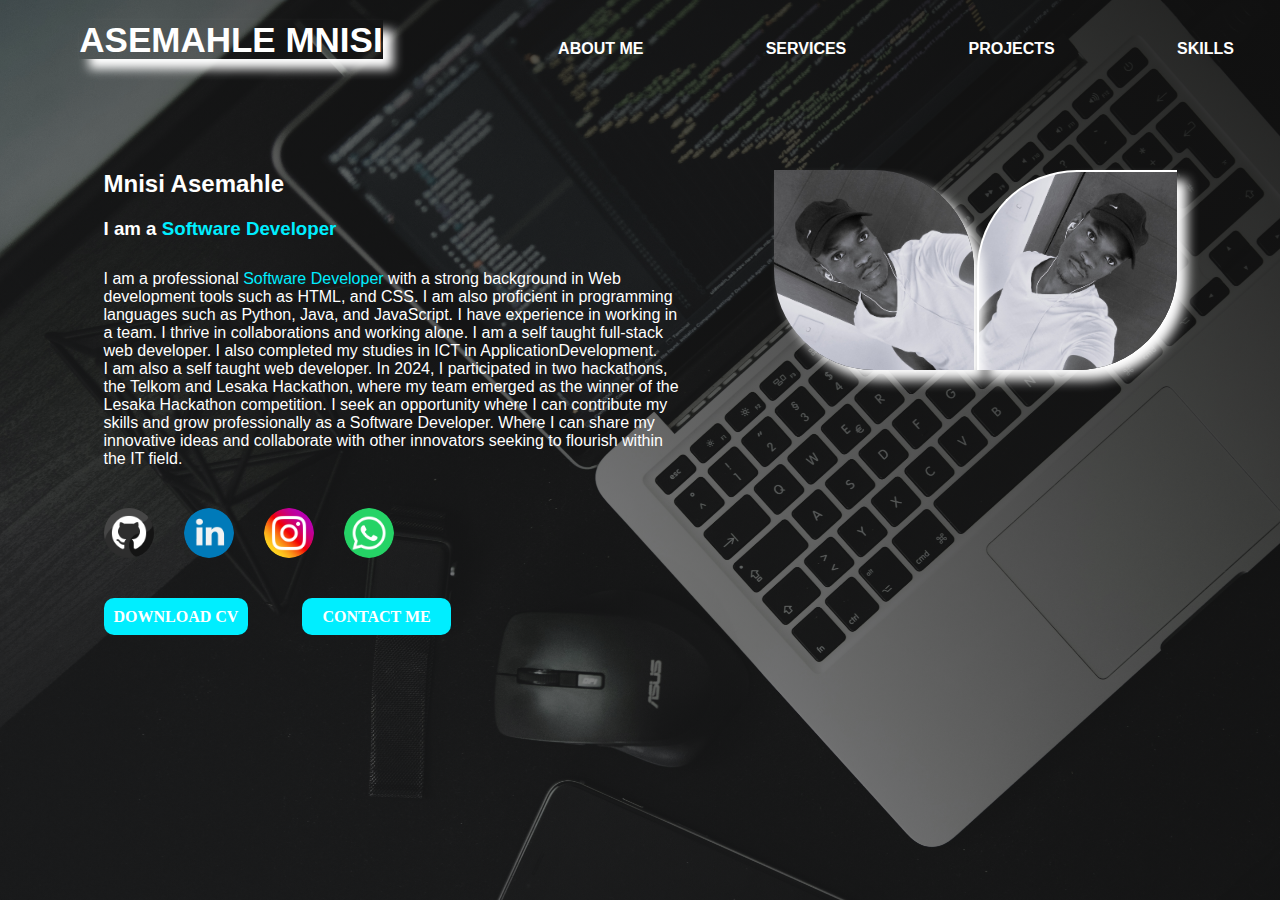
<file: index.html>
<!DOCTYPE html>
<html lang="en">
<head>
    <meta charset="UTF-8">
    <meta name="viewport" content="width=device-width, initial-scale=1.0">
    <link rel="shortcut icon" href="" type="image/x-icon">
    <title>Portfolio</title>
    <link rel="stylesheet" href="index.css">
</head>
<body>

    <div class="nav-bar">

        <div class="logo">
            <ul>
                <li>
                    <a href="#!">Asemahle Mnisi</a>
                </li>
            </ul>
            
        </div>
       
        <div class="navigation">
                <ul class="nav-links">
                    <li><a href="about.html" target="_self">About Me</a></li>
                    <li><a href="#!">Services</a></li>
                    <li><a href="#!">Projects</a></li>
                    <li><a href="skills.html">Skills</a></li>
                </ul>
        </div>
            
    </div>

    <div class="self-intro">

        <div class="description">

            <h2>Mnisi Asemahle</h2>

            <h3>I am a <span>Software Developer</span></h3>

            <p>
                I am a professional <span>Software Developer</span> with a strong background 
                in Web development tools such as HTML, and CSS. I am also proficient 
                in programming languages such as Python, Java, and JavaScript. I have 
                experience in working in a team. I thrive in collaborations and working 
                alone. I am a self taught full-stack web developer. I also completed my 
                studies in ICT in ApplicationDevelopment.<br> I am also a self taught web developer.
                In 2024, I participated in two hackathons, the Telkom and Lesaka Hackathon,
                where my team emerged as the winner of the Lesaka Hackathon competition. I seek an 
                opportunity where I can contribute my skills and grow professionally as a Software 
                    Developer. Where I can share my innovative ideas and collaborate with other 
                    innovators seeking to flourish within the IT field.
            </p>

            <ul class="socials">
                <li>
                    <a href="https://github.com/Mnisi99" target="_blank">
                        <img src="images/github.png" alt="github" rel="noopener noreferer" title="github">
                    </a>
                </li>

                <li>
                    <a href="https://www.linkedin.com/in/asemahle-mnisi-95a34a318/overlay/about-this-profile/?lipi=urn%3Ali%3Apage%3Ad_flagship3_profile_view_base%3BSVShwULgRsG0Ly3KffYRKA%3D%3D" target="_blank">
                        <img src="images/linkedin.png" alt="linkedin" rel="noopener noreferer" title="linkedin">
                    </a>
                </li>

                <li>
                    <a href="https://www.instagram.com/_mandilakhe_?igsh=cjd6eWRteTVxcHBu" target="_blank">
                        <img src="images/social (1).png" alt="instagram" rel="noopener noreferer" title="instagram">
                    </a>
                </li>

                <li>
                    <a href="https://wa.me/0630663533">
                        <img src="images/social.png" alt="whatsapp" rel="noopener noreferer" title="whatsapp">
                    </a>
                </li>
            </ul>

            <a id="cvDownload" href="Personal Documents/ASEMAHLE MNISI CV.pdf" download="ASEMAHLE MNISI CV.pdf">Download Cv</a>
            <a class="contact-details" href="reach-out.html" rel="noopener noreferer">Contact Me</a>
        </div>

        <div class="my-image"></div>

    </div>
    
    <script src="javascript.js">
    </script>
    
</body>
</html>
</file>
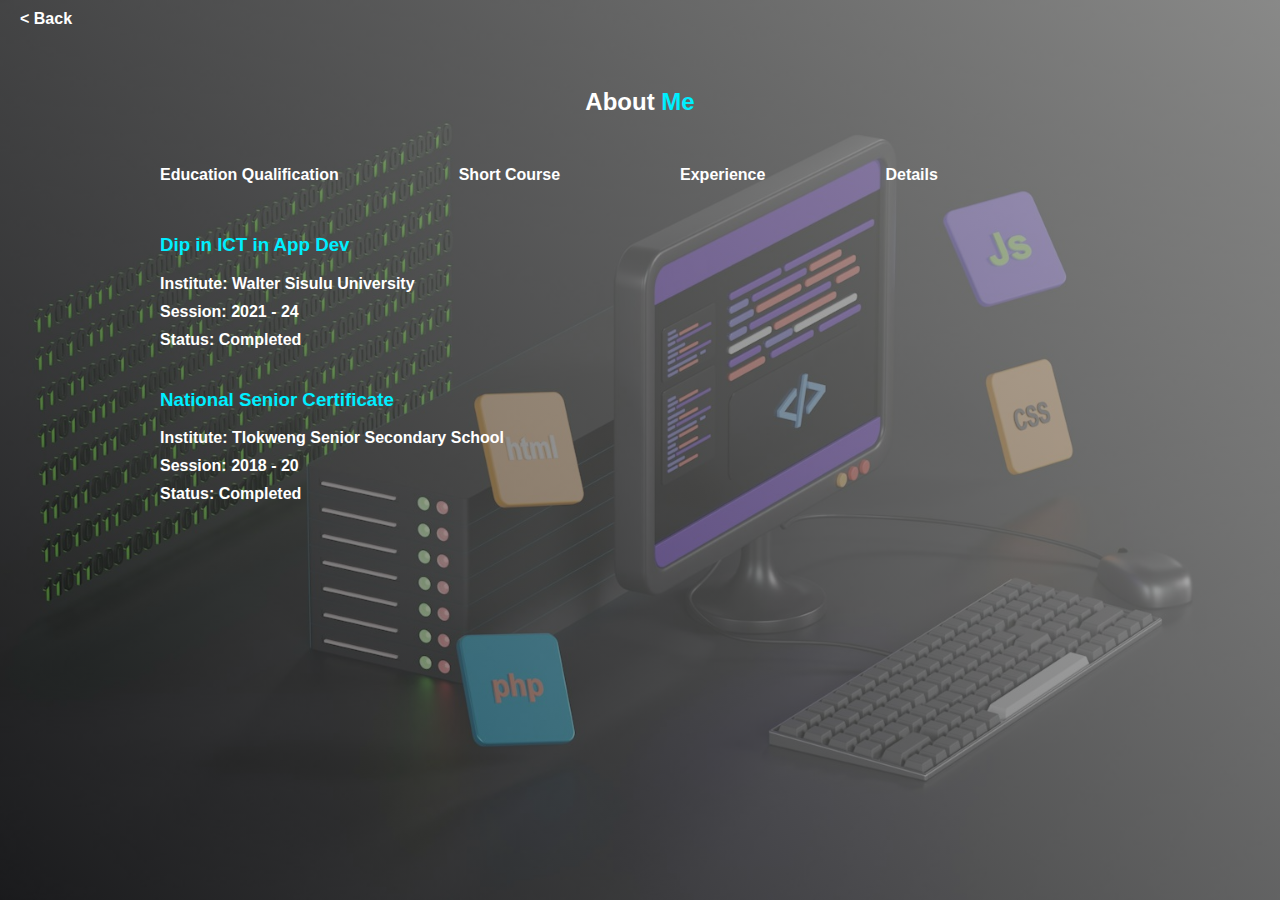
<file: about.html>
<!DOCTYPE html>
<html lang="en">
<head>
    <meta charset="UTF-8">
    <meta name="viewport" content="width=device-width, initial-scale=1.0">
    <link rel="stylesheet" href="about.css">
    <title>About Me</title>
</head>
<body>

    <li class="previous-page">
        <a href="index.html"> < Back</a>
    </li>

    <h2 id="about">About <span>Me</span> </h2>

    <div id="about-content">

        <div class="info-aboout-me">
            <ul class="first-list">
                <li><a id="education">Education Qualification</a></li>
                <li><a id="short">Short Course</a></li>
                <li><a id="myExperience">Experience</a></li>
                <li><a id="myDetails">Details</a></li>
            </ul>
        </div>

        <div id="qualification" >

            <ul>
                <li><h3>Dip in ICT in App Dev</h3></li>
                <li>Institute: Walter Sisulu University</li>
                <li>Session: 2021 - 24</li>
                <li>Status: Completed</li>
            </ul>
            <ul>
                <li><h3>National Senior Certificate</h3></li>
                <li>Institute: Tlokweng Senior Secondary School</li>
                <li>Session: 2018 - 20</li>
                <li>Status: Completed</li>
            </ul>
                        
        </div>

        <div id="shortCourse" >

            <ul>
                <li>
                    <h3>Python 3</h3>
                    <p>
                    In python 3, I was able to learn about Data Structures, functions, Loops, Classes, etc. These have equipped me with knowledge as to when to use loops and data Structures as they are important for data storage. I also learnt about Objects which is Object oriented programming and how to create them using classes and dictionaries, etc...
                    </p>
                </li>

                <li>
                    <h3>Full-Stack Web Development</h3>
                    <p>
                        In this course I have learnt how to develop web applications using HTML5, and when it comes to styling those applications I used CSS/Bootstrap of which in Bootstrap we use pre-defined styles that can be customized with CSS. I also did JavaScript for making my applications more interactive.
                    </p>
                </li>
            </ul>

        </div>

        <div id="experience" >
           <h3>Section still in progress...</h3>
        </div> 

        <div id="details" >
            <h3>Contact Details</h3>
            <ul>
                <li>
                    <p>
                        To reach out please contact any of the below details...
                    </p>
                </li>
                <li>asemahlemahle663@gmail.com</li>
                <li>063 066 3533 / 067 938 8268</li>
            </ul> 
        </div>

    </div>

    <script src="about.js"></script>
</body>
</html>
</file>
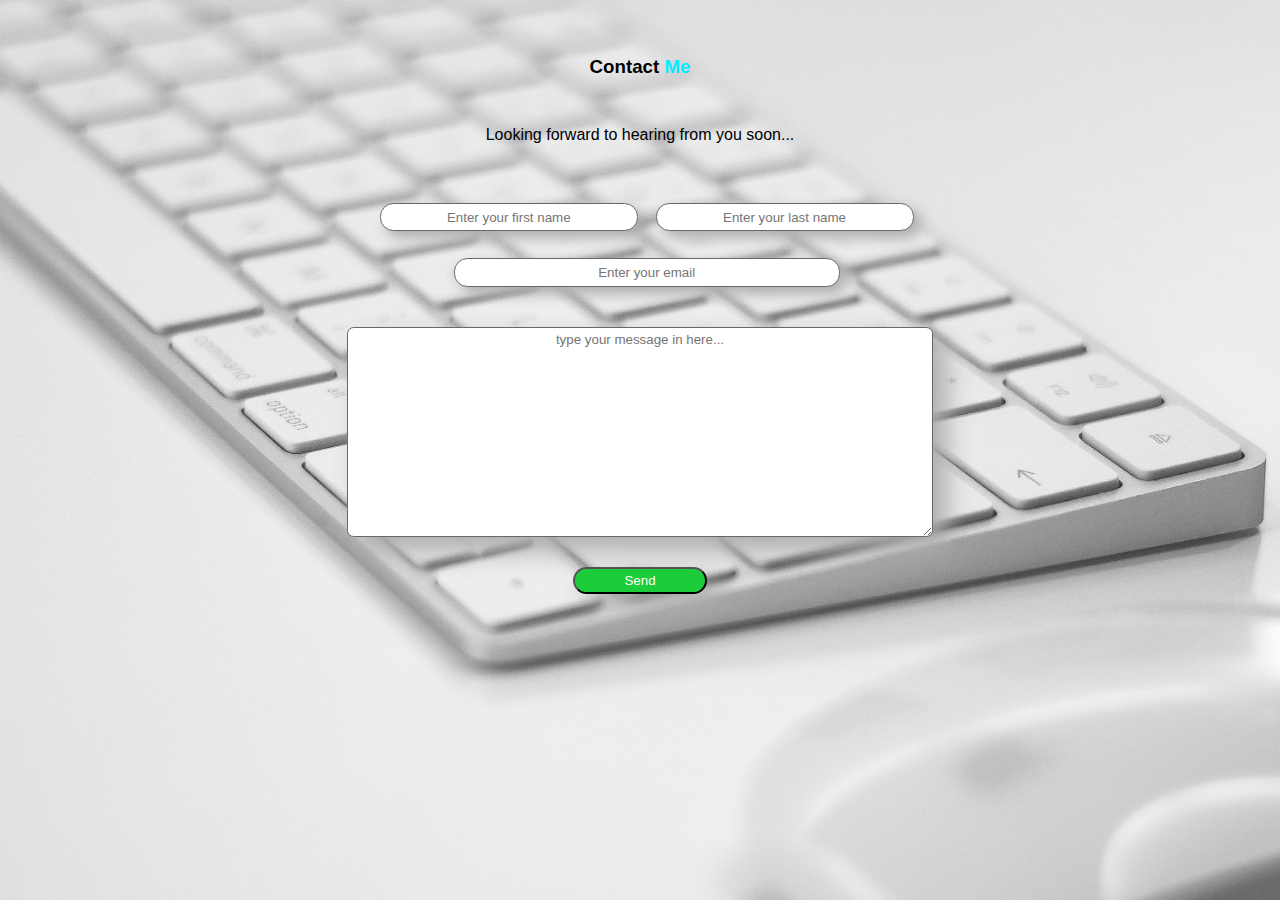
<file: reach-out.html>
<!DOCTYPE html>
<html lang="en">
<head>
    <meta charset="UTF-8">
    <meta name="viewport" content="width=device-width, initial-scale=1.0">
    <link rel="stylesheet" href="reach-out.css">
    <title>contact me</title>
</head>
<body>

    <div class="form-container">
        <h3>Contact <span>Me</span></h3>
        <P>Looking forward to hearing from you soon...</P>
        <form class="input-message">
            <input type="text" id="name" placeholder="Enter your first name" required>
            <input type="text" id="surname" placeholder="Enter your last name" required>
            <br>
            <input type="email" id="email-addr" placeholder="Enter your email" required>
            <br>
            <!-- <label for="message">Type your message:</label> -->
            <textarea name="" id="message" placeholder="type your message in here..." required></textarea>
            <br>
            <button type="submit">Send</button>
        </form>
    </div>
    
</body>
</html>
</file>
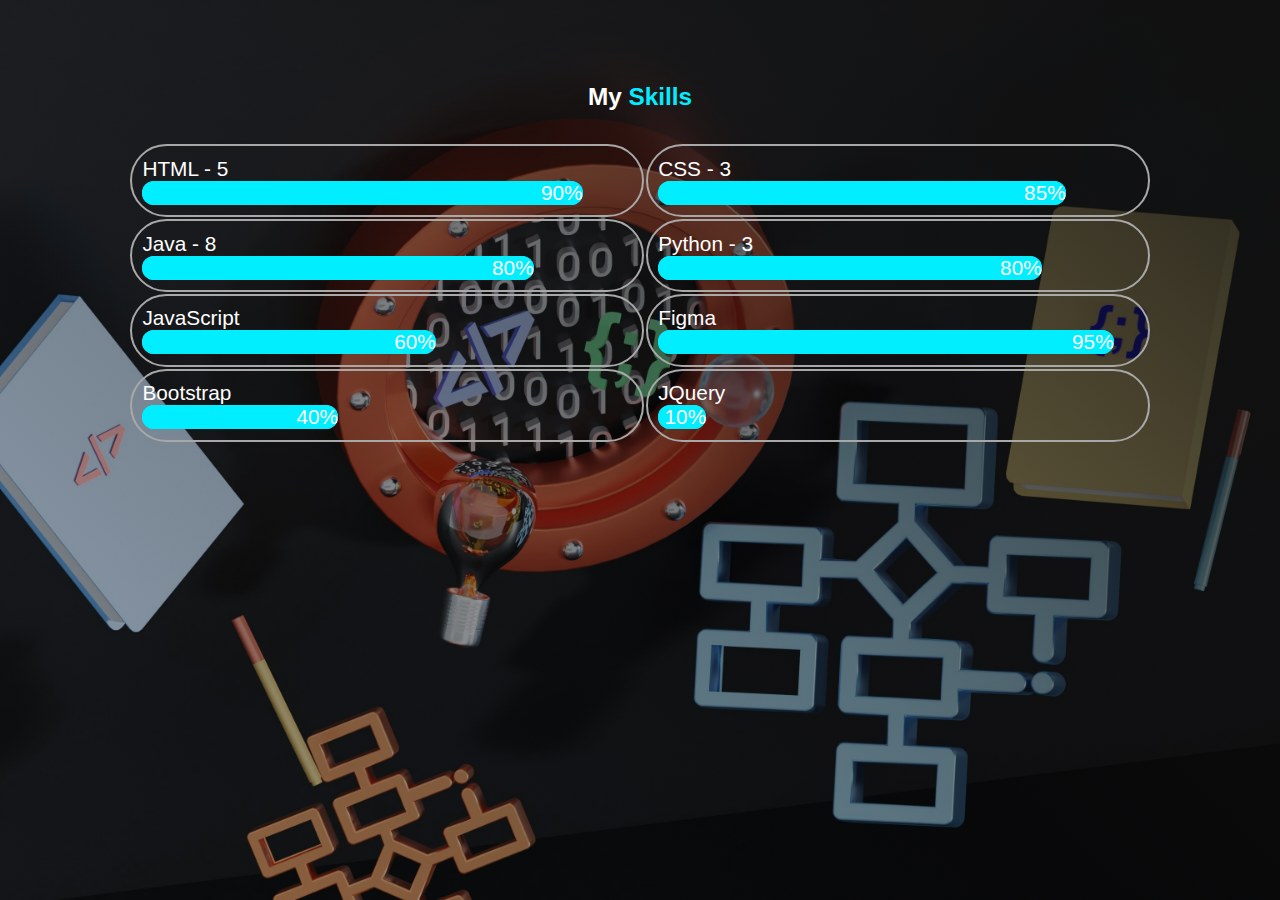
<file: skills.html>
<!DOCTYPE html>
<html lang="en">
<head>
    <meta charset="UTF-8">
    <meta name="viewport" content="width=device-width, initial-scale=1.0">
    <link rel="stylesheet" href="skills.css">
    <title>Skills</title>
</head>
<body>

    <div class="skills_container">
        <h3>My <span>Skills</span></h3>

        <table>
            <tbody>
                <tr>
                    <td>
                        HTML - 5
                        <ul class="html"><li>90%</li></ul>
                    </td>
                    <td>
                        CSS - 3
                        <ul class="css"><li>85%</li></ul>
                    </td>
                </tr>
                <tr>
                    <td>
                        Java - 8
                        <ul class="java"><li>80%</li></ul>
                    </td>
                    <td>
                        Python - 3
                        <ul class="python"><li>80%</li></ul>
                    </td>
                </tr>
                <tr>
                    <td>
                        JavaScript
                        <ul class="javascript"><li>60%</li></ul>
                    </td>
                    <td>
                        Figma
                        <ul class="figma"><li>95%</li></ul>
                    </td>
                </tr>
                <tr>
                    <td>
                        Bootstrap
                        <ul class="boot"><li>40%</li></ul>
                    </td>
                    <td>
                        JQuery
                        <ul class="jq"><li>10%</li></ul>
                    </td>
                </tr>
            </tbody>
        </table>
    </div>
    
</body>
</html>
</file>
<file: index.css>
* {
    padding: 0;
    margin: 0;
    box-sizing: border-box;
}

body {
    background-image: linear-gradient(45deg, 
    rgba(18, 21, 24, 0.3) 0%, 
    rgba(15, 15, 15, 0.9) 100%),
    url(images/home-page.jpg);
    background-size: cover;
    background-repeat: no-repeat;
    background-attachment: fixed;
}

.navigation a:hover {
    color: #00EEFF; 
}

.navigation li:hover {
    box-shadow: 5px 5px 10px #fff;
}

.nav-bar {
    display: flex;
    width: 100%;
    height: 100px;
    box-sizing: border-box;
}

.logo .mob-list {
    display: none;
}



@media (min-width: 920px) {

    .nav-bar {
        display: flex;
        justify-content: space-between;
        box-sizing: border-box;
    }

    .logo {
        flex-basis: 40%;
        flex-grow: 1;
        flex-shrink: 1;
        text-align: center;
    }

    .logo ul li {
        list-style: none;
        margin-top: 20px;
        margin-left: -50px;
    }

    .logo li a {
        text-decoration: none;
        font-size: 35px;
        font-family: sans-serif;
        font-weight: 600;
        text-transform: uppercase;
        color: #ffffff;
        box-shadow: 10px 10px 10px  #ffffff;
    } 

    /* Styling for the navigation after the logo... */

    .navigation {
        flex-basis: 60%;
    }

    .navigation ul {
        display: flex;
        list-style: none;
        justify-content: space-between;
        justify-content: space-around;
    }

    .navigation ul li {
        margin-top: 40px;
        flex-grow: 0;
        flex-shrink: 1;
    }

    .navigation ul li a {
        text-decoration: none;
        color: #ffffff;
        font-family: sans-serif;
        font-weight: 600;
        text-transform: uppercase;
    }

    .self-intro {
        display: flex;
        /* border: 1px solid blue; */
        width: 100%;
        box-sizing: border-box;
        margin-top: 50px;
        justify-content: space-between;
        justify-content: space-around;
    }

    .self-intro .description{
        /* border: 2px solid red; */
        justify-content: center;
        width: 45%;
        flex-grow: 0;
        flex-shrink: 1;
    }

    /* The images can be made to be responsive by setting a certain width percentage which will remain that size throughout all monitor displays and not hard code the size of the image with "px" */

    .my-image {
        position: relative;
        margin-top: 20px;
        margin-left: 90px;
        width: 200px;
        height: 200px;
        border-radius: 50% 0 50% 0;
        border-top: 2px solid #ffffff;
        border-left: 2px solid #ffffff;
        background-image: url("/images/Mnisi.jpg");
        background-size: cover;
        background-repeat: no-repeat;
        background-position: center;
        box-shadow: 10px 10px 12px rgb(255, 255, 255);
    }

    .my-image::before {
        content: "";
        position: absolute;
        width: 200px;
        height: 200px;
        border-radius: 0 50% 0 50%;
        margin-left: -205px;
        margin-top: -2px;
        background-image: url("/images/Mnisi2.jpg");
        background-size: cover;
        background-repeat: no-repeat;
        background-position: center;
        box-shadow: 10px 10px 12px rgb(255, 255, 255);
    }

} 


@media (max-width: 430px) {
    .nav-bar {
        display: none;
    }

    .description  {
        padding: 1em;
        margin-top: 2em;
    }

    
}

.description h3, h2 {
    margin-top: 20px;
    color: #fff;
    font-family: sans-serif;
}

.description span {
    color: #00EEFF;
}

.description p {
    margin-top: 30px;
    font-family: sans-serif;
    color: #fff;
    margin-bottom: 40px;
}

.description ul {
    display: flex;
    list-style: none;
    margin-bottom: 50px;
}

.description ul li {
    width: 50px;
    height: 50px;
    border-radius: 50%;
}


ul li:nth-child(2), li:nth-child(3), li:nth-child(4) {
    margin-left: 30px;
}

.socials li img, .menu-item {
    width: 50px;
    height: 50px;
    border-radius: 50%;
}

#cvDownload, .contact-details {
    text-decoration: none;
    color: #fff;
    padding: 10px;
    border-radius: 10px;
    background-color:  #00EEFF;
    margin-right: 50px;
    text-transform: uppercase;
    font-weight: 600;
}

.contact-details {
    padding-left: 20px;
    padding-right: 20px;
}

#cvDownload:hover, .contact-details:hover {
    background-color: #0f8891;
}
</file>
<file: about.css>
* {
    margin: 0;
    padding: 0;
}

body {
    background-image: linear-gradient(45deg,
    rgba(0, 0, 0, 0.5) 0%,
    rgba(182, 182, 179, 0.7) 100%),
    url(images/growtika-9WnjxT1NCoY-unsplash\ \(1\).jpg);
    background-size: cover;
    background-position: center;
    background-repeat: no-repeat;
    background-attachment: fixed;
}

.previous-page a, li {
    list-style: none;
    margin-top: 10px;
    text-decoration: none;
    color: #fff;
    margin-left: 10px;
    font-family: sans-serif;
    font-weight: bolder;
}

h2 {
    margin-top: 60px;
    text-align: center;
    font-family: sans-serif;
    font-weight: 600;
    color: #ffff;
}

h2 span, h3{
    color: #00EEFF;
}

#about-content {
    /* display: flex; */
    margin-top: 40px;
    box-sizing: border-box;
    overflow: hidden;
}

.info-aboout-me {
    margin-left: 80px;
    margin-bottom: 50px;
}

.info-aboout-me .first-list {
    display: flex;
    font-family:sans-serif;
    font-weight: 600;
    list-style: none;
    margin-left: -40px;
}

.first-list li a:hover {
    color: #00EEFF;
}

#about-content p {
    width: 60%;
}

#about-content h3 {
    margin-bottom: 1em;
}

.first-list li a:active {
    box-shadow: 10px 10px 12px #fff;
}

.first-list li a {
    text-decoration: none;
    color: #ffffff;
}

.info-aboout-me ul li {
    margin-left: 120px;
}

.first-list li h4 {
    margin-top: 30px;
    margin-bottom: 20px;
}

#qualification, #shortCourse, #experience, #details {
    margin-left: 150px;
}

#qualification ul:nth-child(1) {
    margin-bottom: 40px;
}
</file>
<file: reach-out.css>
* {
    padding: 0;
    margin: 0;
    font-family: sans-serif;
}

body {
 background-image: url(images/contact.jpg);
 background-size: cover;
 background-position: center;
 background-repeat: no-repeat;
 background-attachment: fixed;
}

h3, p {
    text-align: center;
    margin-top: 3em;
}

span {
    color: #00EEFF;
}

form {
    margin: 2em auto;
    text-align: center;
}


input {
    width: 20%;
    height: 2em;
    margin-top: 2em;
    margin-left: 1em;
    border: .12em solid #686868;
    border-radius: 1em;
    text-align: center;
    box-shadow: .5em .5em 1em #adadad;
}

#email-addr {
   width: 30%; 
}

input, textarea::placeholder {
    text-align: center;
}

textarea {
    width: 45%;
    height: 15em;
    border: .12em solid #686868;
    margin-top: 3em;
    padding: 0.3em;
    border-radius: .5em;
    box-shadow: 1em 1em 2em #adadad;
}

button {
    width: 10em;
    height: 2em;
    border-radius: 3em;
    margin-top: 2em;
    color: #fff;
    background-color: #1dcc3a;
    box-shadow: 1em 1em 2em #adadad;
}

button:hover {
    background-color: #23fa47;
    
}

@media (min-width: 430px) and (max-width: 768px) {
    input {
        width: 40%;
    }

    #email-addr {
        width: 60%;
    }
    textarea {
        width: 80%;
        height: 12em;
    }
}
</file>
<file: skills.css>
* {
    padding: 0;
    margin: 0;
    box-sizing: border-box;
    font-family: sans-serif;
    color: #fff;
}

body {
    background-image: linear-gradient(45deg,
    rgba(18, 21, 24, 0.3) 0%, 
    rgba(10,10, 10, 0.5)50%,
    rgba(15, 15, 15, 0.9) 100%), 
    url(images/skills_img.jpg);
    background-position: center;
    background-size: cover;
    background-repeat: no-repeat;
    background-attachment: fixed;
}

.skills_container {
    width: 80%;
    /* border: 0.1em solid #000; */
    margin: 4em auto;
    font-size: 1.3em;
}

.skills_container h3 {
    text-align: center;
    font-weight: 600;
  
}

span {
     color: #00EEFF;
}

table {
    width: 100%;
    margin-top: 1.5em;
}

td {
    border: 0.1em solid #a8a8a8;
    border-radius: 4em;
    padding: .5em;
    height: 2em;
    animation-name: live-skills;
    animation-direction: alternate-reverse;
    animation-iteration-count: infinite;
    animation-duration: 4s;
}

.html, .python, .java, .boot, .css, .javascript, .jq, .figma {
    list-style: none;
    /* border: .1em solid rgb(192, 192, 192); */
    border-radius: 4em;
}

.html, .python, .java, .jq, .boot, .javascript, .css, .figma, li {
    text-align: end;
    border-radius: 4em;
    background-color: #00EEFF;
}

.html {
    width: 90%;
}

.css {
    width: 85%;
}
.java {
    width: 80%;
}
.javascript {
    width: 60%;
}
.boot {
    width: 40%;
}
.jq {
    width: 10%;
}
.python {
    width: 80%;
}
.figma {
    width: 95%;
}

@keyframes live-skills {
    
    from {
        height: 2em;
    }
   to {
    height: 4em;
   }
}
</file>
